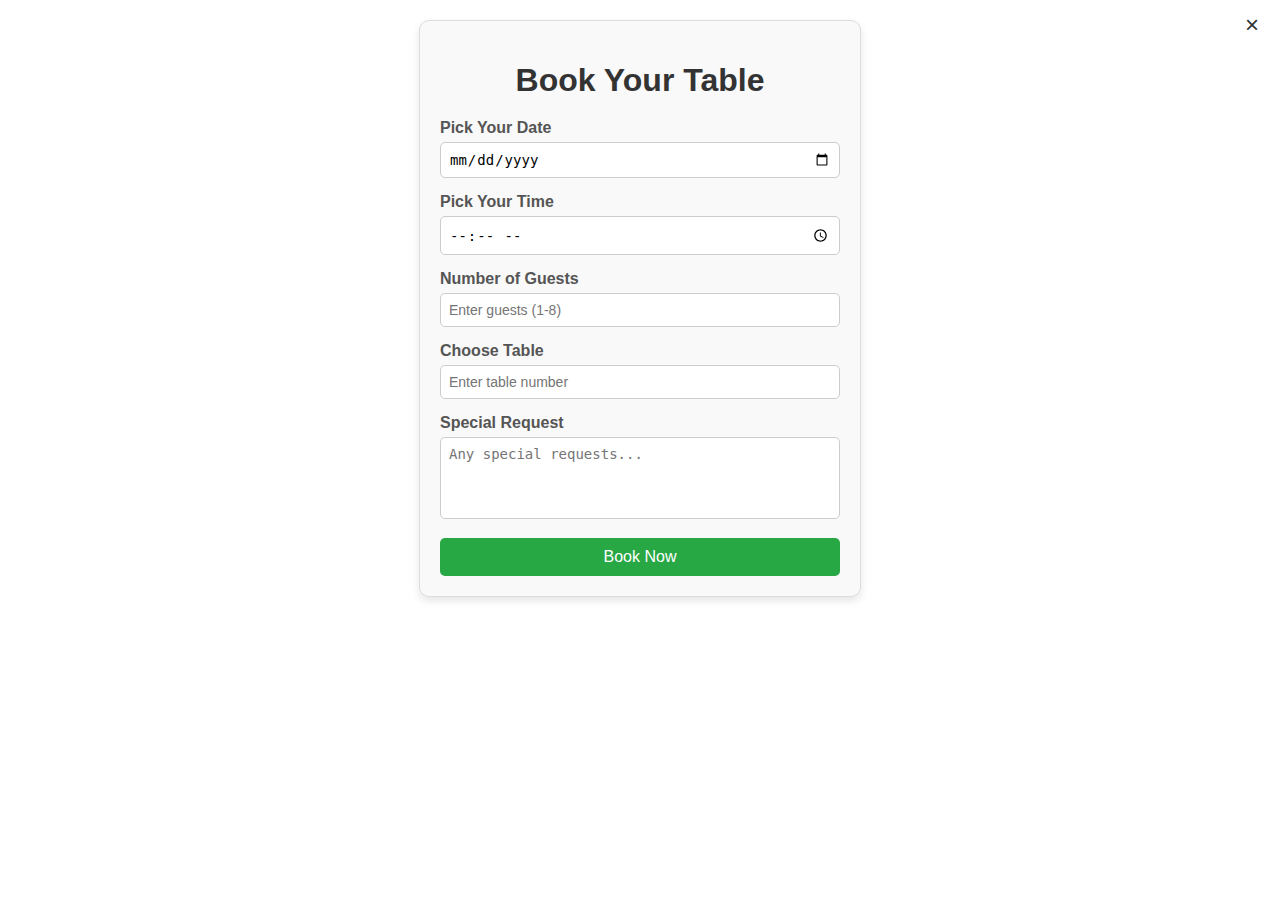
<file: tablefrom.html>
<!DOCTYPE html>
<html lang="en">
<head>
    <meta charset="UTF-8">
    <meta name="viewport" content="width=device-width, initial-scale=1.0">
    <title>Booking Form</title>
    <link rel="stylesheet" href="./tableform.css">
</head>
<body>
    <!-- <div>

        <h1>Book Your Table</h1>
        <div>
            <label for="date">Pick Your Date</label>
            <br>
            <input type="date" id="date">
            <br>

            <label for="time">Pick Your Time</label><br>
            <input type="time" id="time">
            <br>

            <label for="gueste">Number Of Guests</label><br>
            <input type="number" id="guests">
            <br>

            <label for="tablenumber">Chosse Table</label><br>
            <input type="number" id="tablenumber">
            <br>

            <label for="requestbox">Special Request</label><br>
            <textarea type="text" name="" id="requestbox" placeholder="Message"><br>

            <button id="bookbtn">Book Now</button>

        </div>
    </div> -->

    <div class="booking-container">
        <button class="close-btn" id="close-form-btn">&times;</button>
        <h1>Book Your Table</h1>
        
        <form action="./payment.html" id="booking-form">
            <!-- Date Picker -->
            <div class="form-group">
                <label for="date">Pick Your Date</label>
                <input type="date" id="date" required>
            </div>
    
            <!-- Time Picker -->
            <div class="form-group">
                <label for="time">Pick Your Time</label>
                <input type="time" id="time" required>
            </div>
    
            <!-- Number of Guests -->
            <div class="form-group">
                <label for="guests">Number of Guests</label>
                <input type="number" id="guests" min="1" max="8" placeholder="Enter guests (1-8)" required>
            </div>
    
            <!-- Table Number -->
            <div class="form-group">
                <label for="tablenumber">Choose Table</label>
                <input type="number" id="tablenumber" min="1" placeholder="Enter table number" required>
            </div>
    
            <!-- Special Request -->
            <div class="form-group">
                <label for="requestbox">Special Request</label>
                <textarea id="requestbox" rows="4" placeholder="Any special requests..."></textarea>
            </div>
    
            <!-- Submit Button -->
            <button id="bookbtn" type="submit">Book Now</button>
        </form>
    </div>
    <script>
        // JSON Data for Tables
        const tables = [
            { tableNumber: 1, capacity: 2, isAvailable: true },
            { tableNumber: 2, capacity: 4, isAvailable: false },
            { tableNumber: 3, capacity: 6, isAvailable: true },
            { tableNumber: 4, capacity: 4, isAvailable: true },
            { tableNumber: 5, capacity: 8, isAvailable: false }
        ];
    
        // Function to handle booking
        document.getElementById("booking-form").addEventListener("submit", function (event) {
            event.preventDefault();
    
            const tableNumber = parseInt(document.getElementById("tablenumber").value);
            const guests = parseInt(document.getElementById("guests").value);
    
            // Find the table based on user input
            const table = tables.find(t => t.tableNumber === tableNumber);
    
            if (!table) {
                alert(`Table ${tableNumber} does not exist.`);
                return;
            }
    
            if (!table.isAvailable) {
                alert(`Table ${tableNumber} is currently unavailable.`);
                return;
            }
    
            if (guests > table.capacity) {
                alert(
                    `Table ${tableNumber} can only accommodate up to ${table.capacity} guests.`
                );
                return;
            }
    
            // Booking success
            alert(
                `Table ${tableNumber} is booked successfully for ${guests} guests!`
            );
    
            // Mark table as unavailable
            table.isAvailable = false;
    
            // Log updated tables (for debugging)
            console.log(tables);
        });
        document.getElementById("close-form-btn").addEventListener("click", function () {
            event.preventDefault();
    window.location.href = "./index.html"
});

    </script>
    
</body>
</html>
</file>
<file: tableform.css>
/* Booking Form Styles */
.booking-container {
    width: 100%;
    max-width: 400px;
    margin: 20px auto;
    padding: 20px;
    border: 1px solid #ddd;
    border-radius: 10px;
    box-shadow: 0 4px 8px rgba(0, 0, 0, 0.1);
    background-color: #f9f9f9;
    font-family: Arial, sans-serif;
}

.booking-container h1 {
    text-align: center;
    margin-bottom: 20px;
    color: #333;
}

.form-group {
    margin-bottom: 15px;
}

.form-group label {
    display: block;
    margin-bottom: 5px;
    font-weight: bold;
    color: #555;
}

.form-group input,
.form-group textarea {
    width: 100%;
    padding: 8px;
    font-size: 14px;
    border: 1px solid #ccc;
    border-radius: 5px;
    box-sizing: border-box;
}

textarea {
    resize: none;
}

button#bookbtn {
    width: 100%;
    padding: 10px;
    background-color: #28a745;
    color: white;
    border: none;
    border-radius: 5px;
    font-size: 16px;
    cursor: pointer;
    transition: background-color 0.3s;
}

button#bookbtn:hover {
    background-color: #218838;
}

/* ----------booking cross---------- */
.close-btn {
    position: absolute;
    top: 10px;
    right: 15px;
    background: none;
    border: none;
    font-size: 24px;
    color: #333;
    cursor: pointer;
    transition: color 0.3s ease;
}

.close-btn:hover {
    color: #ff0000;
}
</file>
